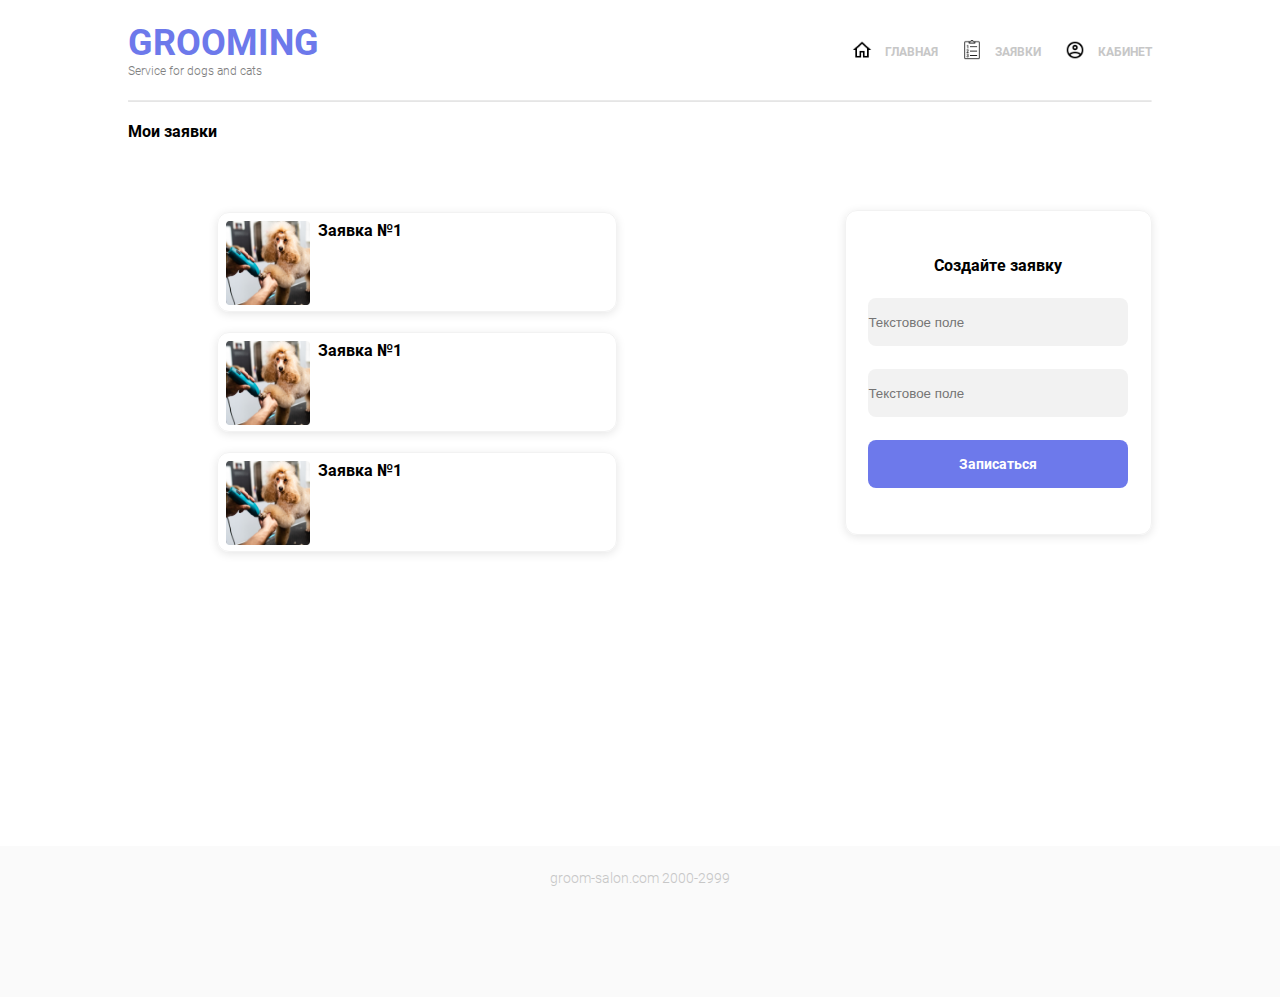
<file: applications.html>
<!DOCTYPE html>
<html lang="en">
  <head>
    <meta charset="UTF-8" />
    <meta http-equiv="X-UA-Compatible" content="IE=edge" />
    <meta name="viewport" content="width=device-width, initial-scale=1.0" />
    <link rel="stylesheet" href="style.css" />
    <title>GroomRoom - Applications</title>
  </head>
  <body>
    <div class="main">
      <div class="header">
        <div class="logo">
          <div class="logo-title">
            <h1>GROOMING</h1>
            <p>Service for dogs and cats</p>
          </div>
        </div>
        <div class="nav-menu">
          <a href="#">
            <img class="icon" src="icon/home.png" />
            Главная</a
          >
          <a href="#">
            <img class="icon" src="icon/zayavki.png" />
            Заявки</a
          >
          <a href="#">
            <img class="icon" src="icon/user.png" />
            Кабинет</a
          >
        </div>
      </div>
      <hr />
      <div class="first-section-login">
        <div class="section-left-applications">
          <p>Мои заявки</p>
          <div class="applications-parent">
            <div class="applications">
              <img class="dog-appl" src="img/image2.png" alt="" />
              <p>Заявка №1</p>
            </div>
            <div class="applications">
              <img class="dog-appl" src="img/image2.png" alt="" />
              <p>Заявка №1</p>
            </div>
            <div class="applications">
              <img class="dog-appl" src="img/image2.png" alt="" />
              <p>Заявка №1</p>
            </div>
          </div>
        </div>
        <div class="section-right">
          <div class="form-box">
            <p>Создайте заявку</p>
            <div id="form">
              <input type="text" placeholder="Текстовое поле" />
            </div>
            <div id="form">
              <input type="text" placeholder="Текстовое поле" />
            </div>
            <button type="submit">
              <p>Записаться</p>
            </button>
          </div>
        </div>
      </div>
    </div>
    <div class="footer">
      <p>groom-salon.com 2000-2999</p>
    </div>
  </body>
</html>
</file>
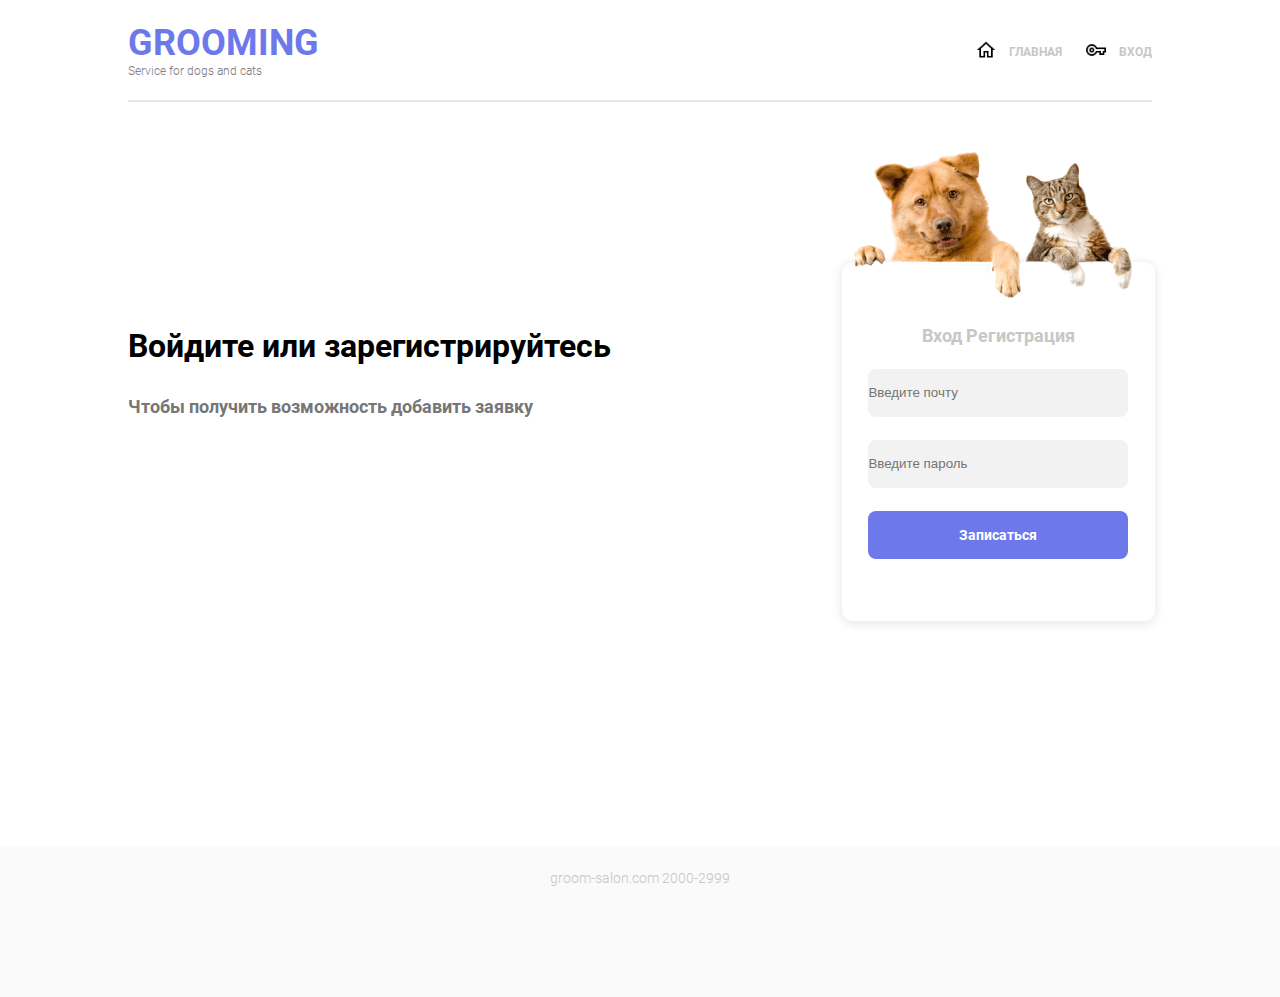
<file: login.html>
<!DOCTYPE html>
<html lang="en">
  <head>
    <meta charset="UTF-8" />
    <meta http-equiv="X-UA-Compatible" content="IE=edge" />
    <meta name="viewport" content="width=device-width, initial-scale=1.0" />
    <link rel="stylesheet" href="style.css" />
    <title>GroomRoom - logIn</title>
  </head>
  <body>
    <div id="app">
      <div class="main">
        <div class="header">
          <div class="logo">
            <div class="logo-title">
              <h1>GROOMING</h1>
              <p>Service for dogs and cats</p>
            </div>
          </div>
          <div class="nav-menu">
            <a href="index.html">
              <img class="icon" src="icon/home.png" />
              Главная</a
            >
            <a href="login.html">
              <img class="icon" src="icon/key.png" />
              Вход</a
            >
          </div>
        </div>
        <hr />
        <div class="first-section-login">
          <div class="section-left-login">
            <p>Войдите или зарегистрируйтесь</p>
            <span>Чтобы получить возможность добавить заявку</span>
          </div>
          <div class="section-right-login">
            <img class="animal" src="img/animal.png" alt="" />
            <div class="form-box-login">
              <div class="login-botton">
                <a href="#">Вход</a>
                <a href="#">Регистрация</a>
              </div>
              <form action="">
                <input
                  type="email"
                  v-bind:value="valueEmail"
                  v-on:input="inputEmail"
                  placeholder="Введите почту"
                />
                <input
                  type="password"
                  v-bind:value="valuePassword"
                  v-on:input="inputPassword"
                  placeholder="Введите пароль"
                />
                <button type="button" v-on:click="consoleConclusion">
                  <p>Записаться</p>
                </button>
              </form>
            </div>
          </div>
        </div>
      </div>
      <div class="footer">
        <p>groom-salon.com 2000-2999</p>
      </div>
    </div>
    <script src="js/script.js"></script>
    <script src="js/vue.js"></script>
  </body>
</html>
</file>
<file: style.css>
* {
  box-sizing: border-box;
  margin: 0;
  padding: 0;
}

@font-face {
  font-family: "Roboto-Bold";
  src: url(fonts/Roboto-Bold.ttf);
}

@font-face {
  font-family: "Roboto-Light";
  src: url(fonts/Roboto-Light.ttf);
}

h1 p a {
  text-decoration: none;
  text-transform: none;
  text-transform: none;
}

h1 {
  font-family: "Roboto-Bold";
}

p {
  font-family: "Roboto-Bold";
}

a {
  font-family: "Roboto-Bold";
}

.main {
  width: 80%;
  height: 100%;
  margin: 0 auto;
}

.header {
  height: 100px;
  display: flex;
  position: relative;
  justify-content: space-between;
  align-items: center;
}

hr {
  border-bottom: 1px solid gray;
  opacity: 0.2;
}

.logo-title h1 {
  color: #6d79eb;
  font-size: 36px;
  line-height: 42px;
}

.logo-title p {
  font-size: 12px;
  color: gray;
  font-family: "Roboto-Light";
}

.nav-menu {
  display: inline-block;
}

.icon {
  width: 20px;
  height: 20px;
  vertical-align: bottom;
  margin-right: 10px;
}

.nav-menu a {
  text-decoration: none;
  text-transform: uppercase;
  font-family: "Roboto-Bold";
  margin-left: 20px;
  color: #c7c7c7;
  font-size: 12px;
  transition: 300ms;
}

.nav-menu a:hover {
  color: #6d79eb;
}

.first-section {
  width: 100%;
  height: 500px;
  display: flex;
  margin-top: 20px;
}

.first-section-login {
  width: 100%;
  height: 700px;
  display: flex;
  margin-top: 20px;
}

.section-left {
  width: 70%;
  height: 500px;
  display: flex;
  justify-content: center;
  flex-direction: column;
}

.section-left p {
  color: black;
  font-size: 32px;
}

.section-right {
  width: 30%;
  height: 500px;
  display: flex;
  justify-content: flex-end;
  align-items: center;
}

.form-box {
  width: 315px;
  height: 325px;
  border: 1px solid #f2f2f2;
  box-sizing: border-box;
  box-shadow: 0px 2px 10px rgba(0, 0, 0, 0.1);
  border-radius: 12px;
  display: flex;
  flex-direction: column;
  align-items: center;
  justify-content: center;
}

form {
  display: flex;
  flex-direction: column;
}

input {
  width: 260px;
  height: 48px;
  left: 28px;
  top: 73px;
  background: #f2f2f2;
  border-radius: 8px;
  border: none;
  margin-top: 23px;
}

button {
  width: 260px;
  height: 48px;
  left: 28px;
  top: 252px;
  background: #6d79eb;
  border-radius: 8px;
  display: flex;
  justify-content: center;
  align-items: center;
  margin-top: 23px;
  border: none;
  cursor: pointer;
}

button p {
  font-size: 14px;
  color: #ffffff;
}

.second-section {
  height: 100%;
  margin-bottom: 57px;
}

.title-second-section {
  height: 38px;
  display: flex;
  align-items: center;
  justify-content: center;
  flex-direction: row;
}

.title-second-section p {
  font-size: 32px;
}

.parent {
  display: flex;
  margin-top: 55px;
  justify-content: center;
  align-content: center;
  flex-wrap: wrap;
}

.dog {
  width: 222px;
  height: 248px;
  box-shadow: 0px 2px 10px rgba(0, 0, 0, 0.1);
  border-radius: 14px;
  margin-right: 24px;
  display: flex;
  position: relative;
  flex-direction: column;
  align-items: center;
}

.dog-pictures {
  height: 184px;
  padding: 15px;
  border-radius: 8px;
}

.footer {
  width: 100%;
  height: 151px;
  background-color: #fafafa;
  display: flex;
  margin-top: 24px;
  justify-content: center;
}

.footer p {
  color: #c7c7c7;
  font-family: "Roboto-Light";
  font-size: 14px;
  display: flex;
  margin-top: 24px;
  justify-content: center;
}

.section-left-login {
  width: 70%;
  height: 500px;
  display: flex;
  justify-content: center;
  flex-direction: column;
}

.section-left-login p {
  color: black;
  font-size: 32px;
}

.section-left-login span {
  color: #777777;
  font-size: 18px;
  font-family: "Roboto-Bold";
  margin-top: 31px;
}

.section-right-login {
  width: 30%;
  height: 500px;
  display: flex;
  justify-content: flex-end;
  align-items: center;
  flex-direction: column;
}

.form-box-login {
  width: 315px;
  height: 361px;
  border: 1px solid #f2f2f2;
  box-sizing: border-box;
  box-shadow: 0px 2px 10px rgba(0, 0, 0, 0.1);
  border-radius: 12px;
  display: flex;
  flex-direction: column;
  align-items: center;
  justify-content: center;
}

.form-box-login a {
  text-decoration: none;
  font-family: "Roboto-Bold";
  margin-left: 20px;
  color: #c7c7c7;
  font-size: 18px;
  transition: 300ms;
  display: contents;
}

.form-box-login a:hover {
  color: black;
}

.animal {
  display: flex;
  position: absolute;
  top: 143px;
}

.login-botton {
  display: flex;
}

.section-left-applications {
  width: 70%;
  height: 500px;
  display: flex;
}

.applications-parent {
  display: flex;
  flex-direction: column;
  align-items: center;
  justify-content: center;
}

.applications {
  width: 400px;
  height: 100px;
  border: 1px solid #f2f2f2;
  box-shadow: 0px 2px 10px rgb(0 0 0 / 10%);
  border-radius: 12px;
  margin-top: 20px;
  display: flex;
}

.applications p {
  margin-top: 8px;
}

.dog-appl {
  width: 25%;
  height: 100px;
  padding: 8px;
  border-radius: 8px;
}
</file>
